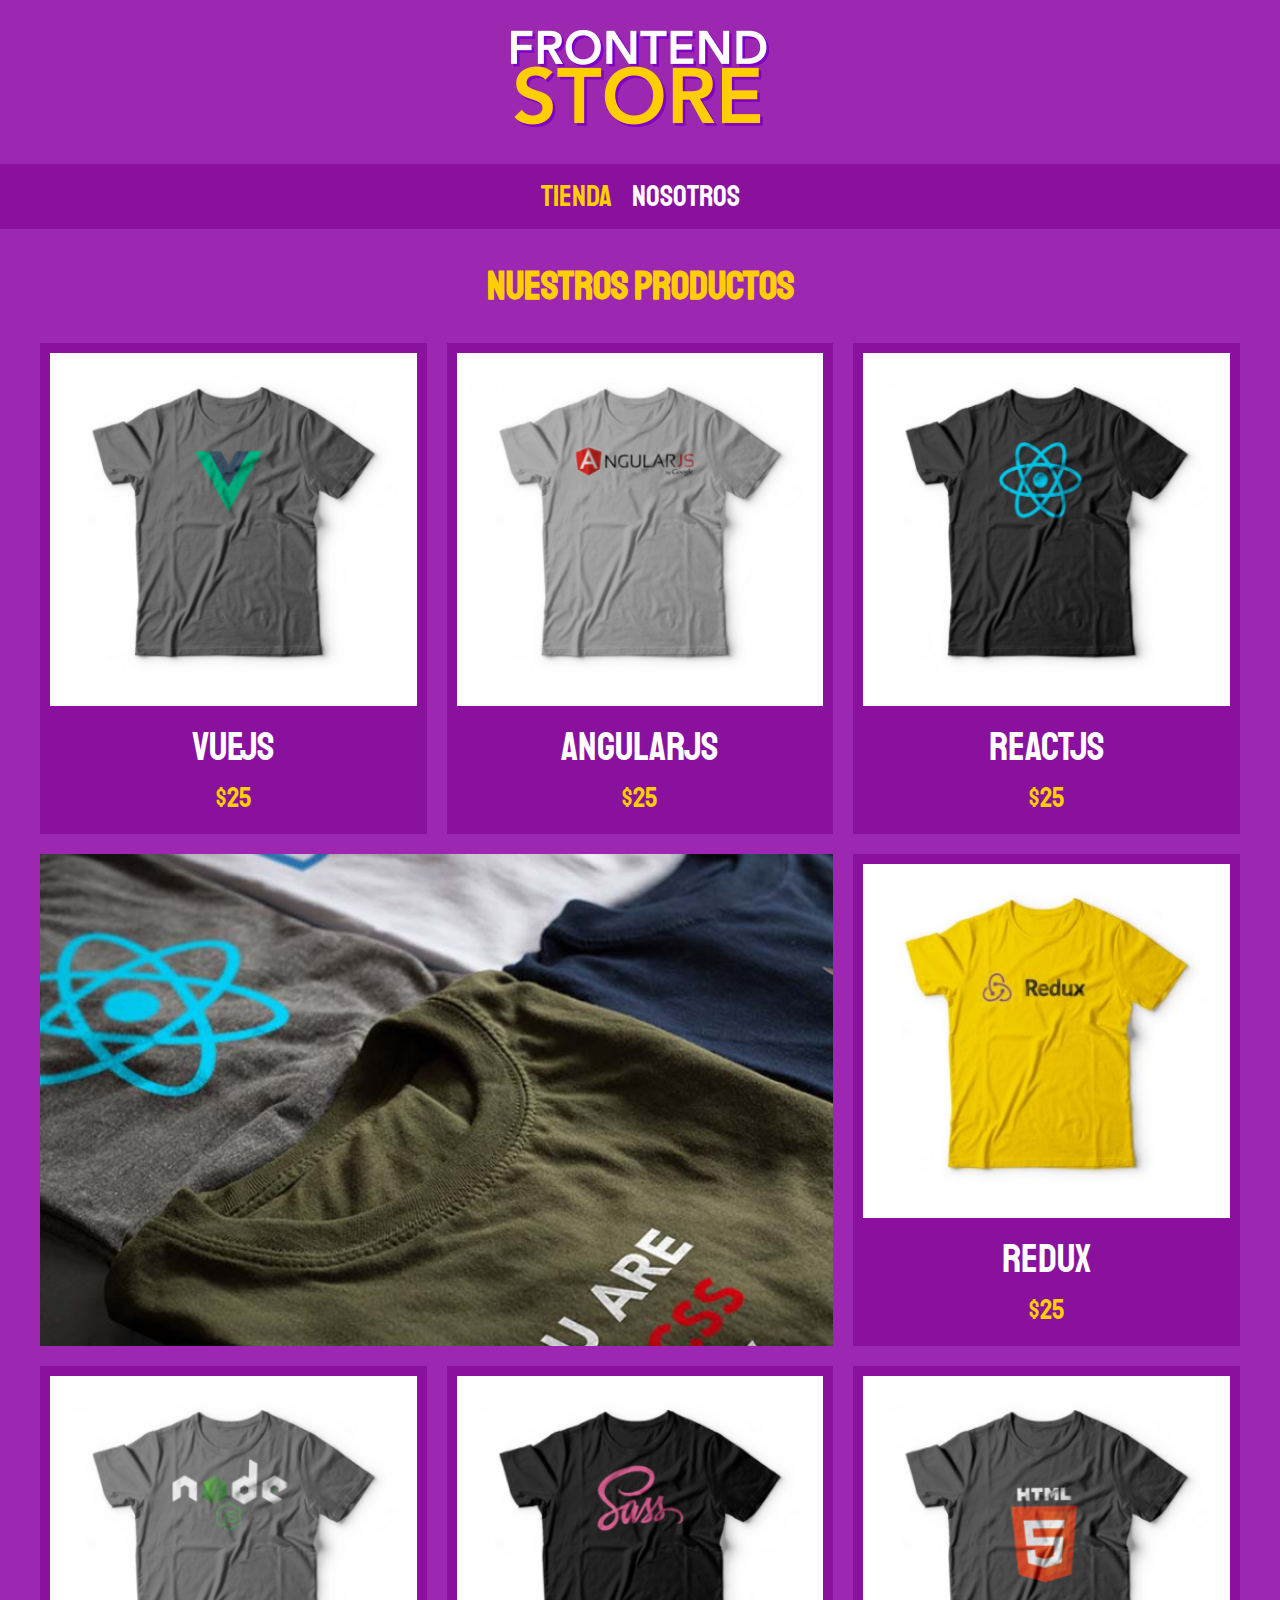
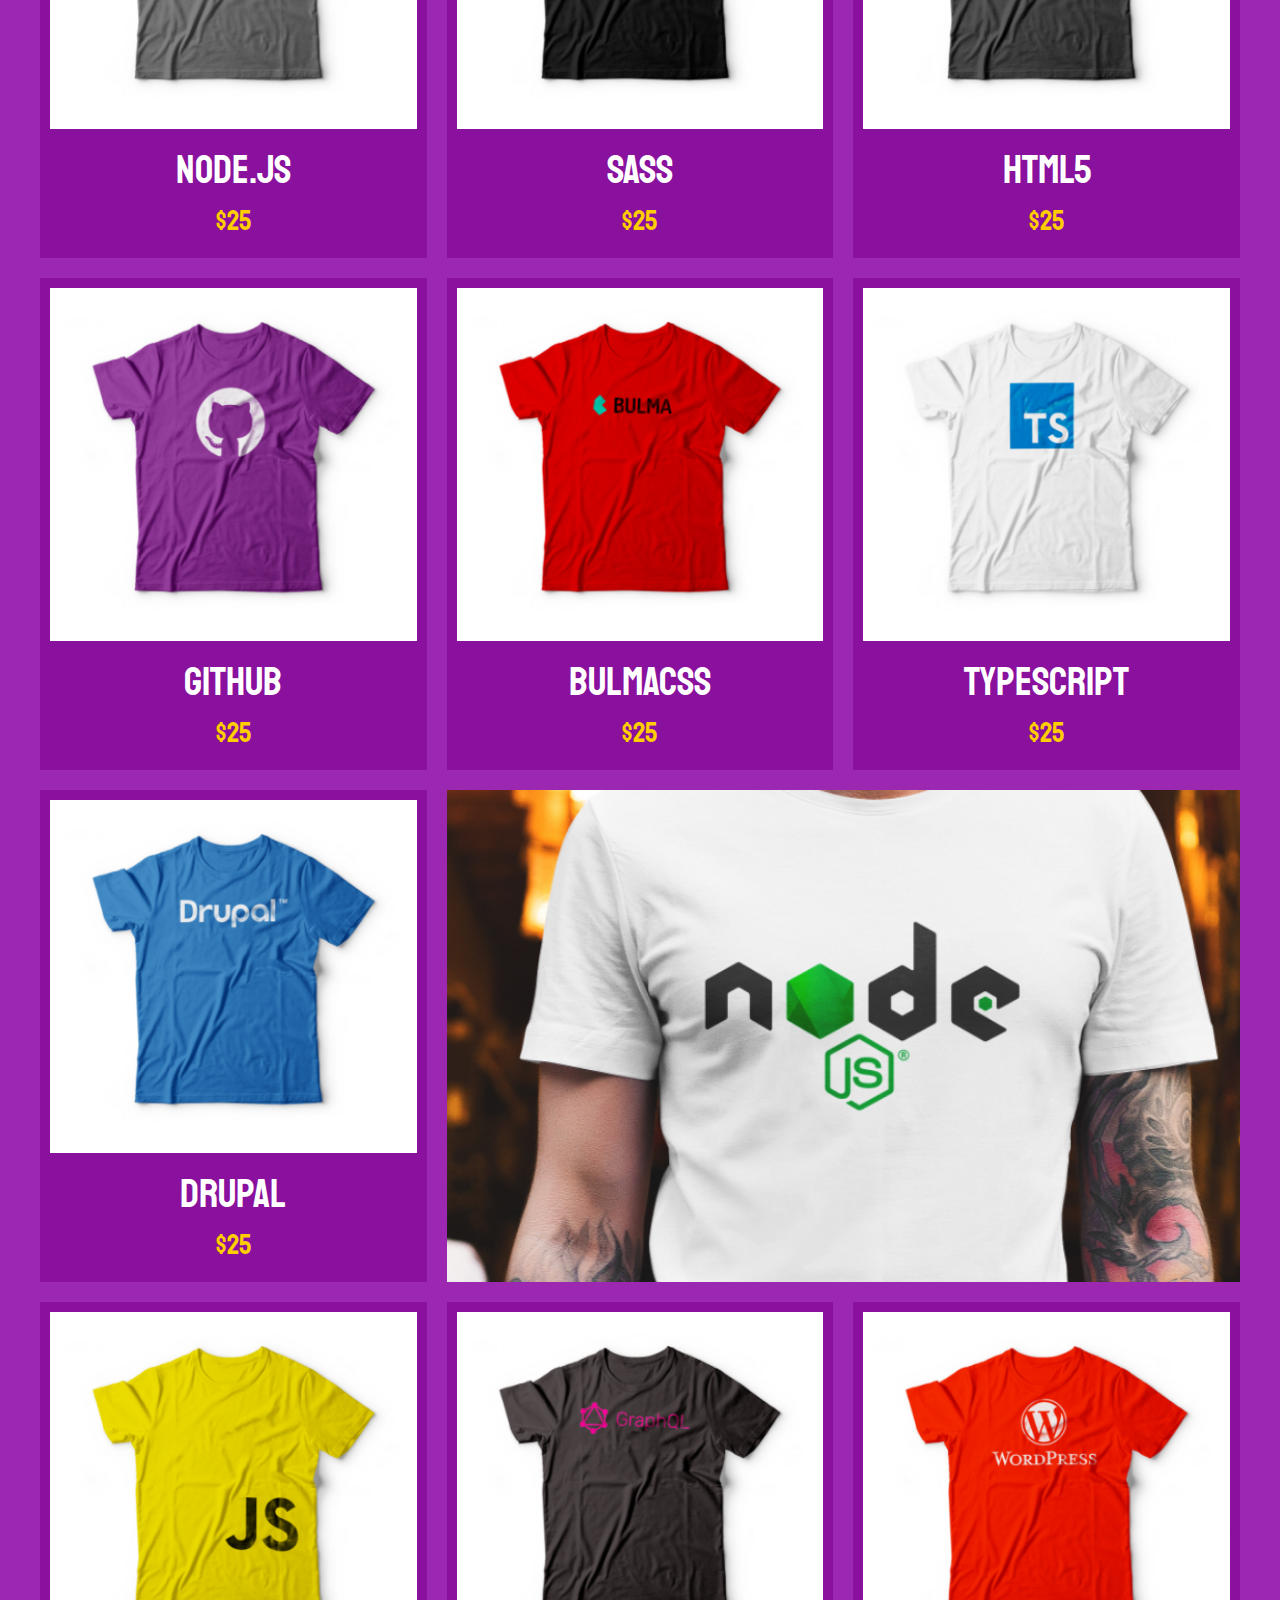
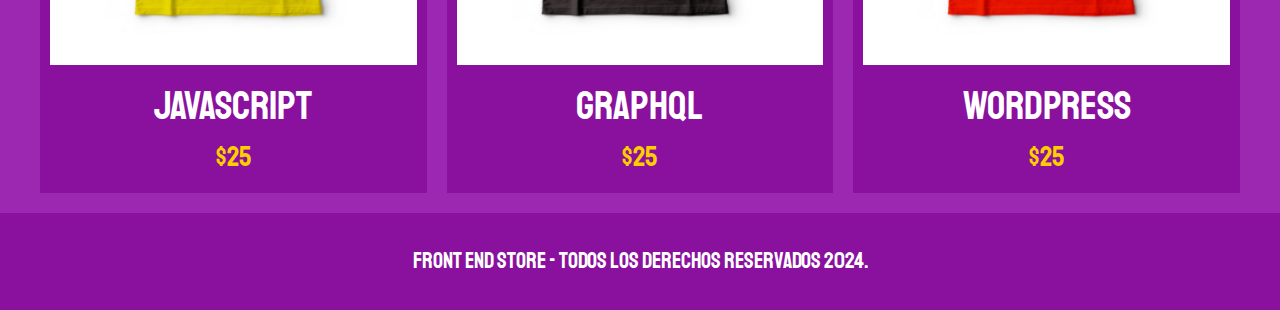
<file: index.html>
<!DOCTYPE html>
<html lang="en">
<head>
  <meta charset="UTF-8">
  <meta name="viewport" content="width=device-width, initial-scale=1.0">
  <title>FrontEnd Store</title>
  <link rel="stylesheet" href="css/normalize.css">
  <link rel="preconnect" href="https://fonts.googleapis.com">
  <link rel="preconnect" href="https://fonts.gstatic.com" crossorigin>
  <link href="https://fonts.googleapis.com/css2?family=Staatliches&display=swap" rel="stylesheet">
  <link rel="stylesheet" href="css/style.css">
</head>
<body>
  <header class="header">
    <a href="index.html">
      <img class="header__logo" src="img/logo.png" alt="Logotipo">
    </a>
  </header>

  <nav class="navegacion">
    <a class="navegacion__enlace navegacion__enlace--activo" href="index.html">Tienda</a>
    <a class="navegacion__enlace" href="nosotros.html">Nosotros</a>
  </nav>

  <main class="contenedor">
    <h1>Nuestros Productos</h1>

    <div class="grid">
      <div class="producto">
        <a href="producto.html">
          <img class="producto__imagen" src="img/1.jpg" alt="imagen camisa">
          <div class="producto__informacion">
            <p class="producto__nombre">VueJS</p>
            <p class="producto__precio">$25</p>
          </div>
        </a>
      </div> <!--.producto-->
      <div class="producto">
        <a href="producto.html">
          <img class="producto__imagen" src="img/2.jpg" alt="imagen camisa">
          <div class="producto__informacion">
            <p class="producto__nombre">AngularJS</p>
            <p class="producto__precio">$25</p>
          </div>
        </a>
      </div> <!--.producto-->
      <div class="producto">
        <a href="producto.html">
          <img class="producto__imagen" src="img/3.jpg" alt="imagen camisa">
          <div class="producto__informacion">
            <p class="producto__nombre">ReactJS</p>
            <p class="producto__precio">$25</p>
          </div>
        </a>
      </div> <!--.producto-->
      <div class="producto">
        <a href="producto.html">
          <img class="producto__imagen" src="img/4.jpg" alt="imagen camisa">
          <div class="producto__informacion">
            <p class="producto__nombre">Redux</p>
            <p class="producto__precio">$25</p>
          </div>
        </a>
      </div> <!--.producto-->
      <div class="producto">
        <a href="producto.html">
          <img class="producto__imagen" src="img/5.jpg" alt="imagen camisa">
          <div class="producto__informacion">
            <p class="producto__nombre">Node.js</p>
            <p class="producto__precio">$25</p>
          </div>
        </a>
      </div> <!--.producto-->
      <div class="producto">
        <a href="producto.html">
          <img class="producto__imagen" src="img/6.jpg" alt="imagen camisa">
          <div class="producto__informacion">
            <p class="producto__nombre">SASS</p>
            <p class="producto__precio">$25</p>
          </div>
        </a>
      </div> <!--.producto-->
      <div class="producto">
        <a href="producto.html">
          <img class="producto__imagen" src="img/7.jpg" alt="imagen camisa">
          <div class="producto__informacion">
            <p class="producto__nombre">HTML5</p>
            <p class="producto__precio">$25</p>
          </div>
        </a>
      </div> <!--.producto-->
      <div class="producto">
        <a href="producto.html">
          <img class="producto__imagen" src="img/8.jpg" alt="imagen camisa">
          <div class="producto__informacion">
            <p class="producto__nombre">GitHub</p>
            <p class="producto__precio">$25</p>
          </div>
        </a>
      </div> <!--.producto-->
      <div class="producto">
        <a href="producto.html">
          <img class="producto__imagen" src="img/9.jpg" alt="imagen camisa">
          <div class="producto__informacion">
            <p class="producto__nombre">BulmaCSS</p>
            <p class="producto__precio">$25</p>
          </div>
        </a>
      </div> <!--.producto-->
      <div class="producto">
        <a href="producto.html">
          <img class="producto__imagen" src="img/10.jpg" alt="imagen camisa">
          <div class="producto__informacion">
            <p class="producto__nombre">TypeScript</p>
            <p class="producto__precio">$25</p>
          </div>
        </a>
      </div> <!--.producto-->
      <div class="producto">
        <a href="producto.html">
          <img class="producto__imagen" src="img/11.jpg" alt="imagen camisa">
          <div class="producto__informacion">
            <p class="producto__nombre">Drupal</p>
            <p class="producto__precio">$25</p>
          </div>
        </a>
      </div> <!--.producto-->
      <div class="producto">
        <a href="producto.html">
          <img class="producto__imagen" src="img/12.jpg" alt="imagen camisa">
          <div class="producto__informacion">
            <p class="producto__nombre">JavaScript</p>
            <p class="producto__precio">$25</p>
          </div>
        </a>
      </div> <!--.producto-->
      <div class="producto">
        <a href="producto.html">
          <img class="producto__imagen" src="img/13.jpg" alt="imagen camisa">
          <div class="producto__informacion">
            <p class="producto__nombre">GraphQL</p>
            <p class="producto__precio">$25</p>
          </div>
        </a>
      </div> <!--.producto-->
      <div class="producto">
        <a href="producto.html">
          <img class="producto__imagen" src="img/14.jpg" alt="imagen camisa">
          <div class="producto__informacion">
            <p class="producto__nombre">WordPress</p>
            <p class="producto__precio">$25</p>
          </div>
        </a>
      </div> <!--.producto-->

      <div class="grafico grafico--camisas"></div>
      <div class="grafico grafico--node"></div>

    </div>

  </main>

  <footer class="footer">
    <p class="footer__texto">Front End Store - Todos los derechos reservados 2024.</p>
  </footer>
  
</body>
</html>
</file>
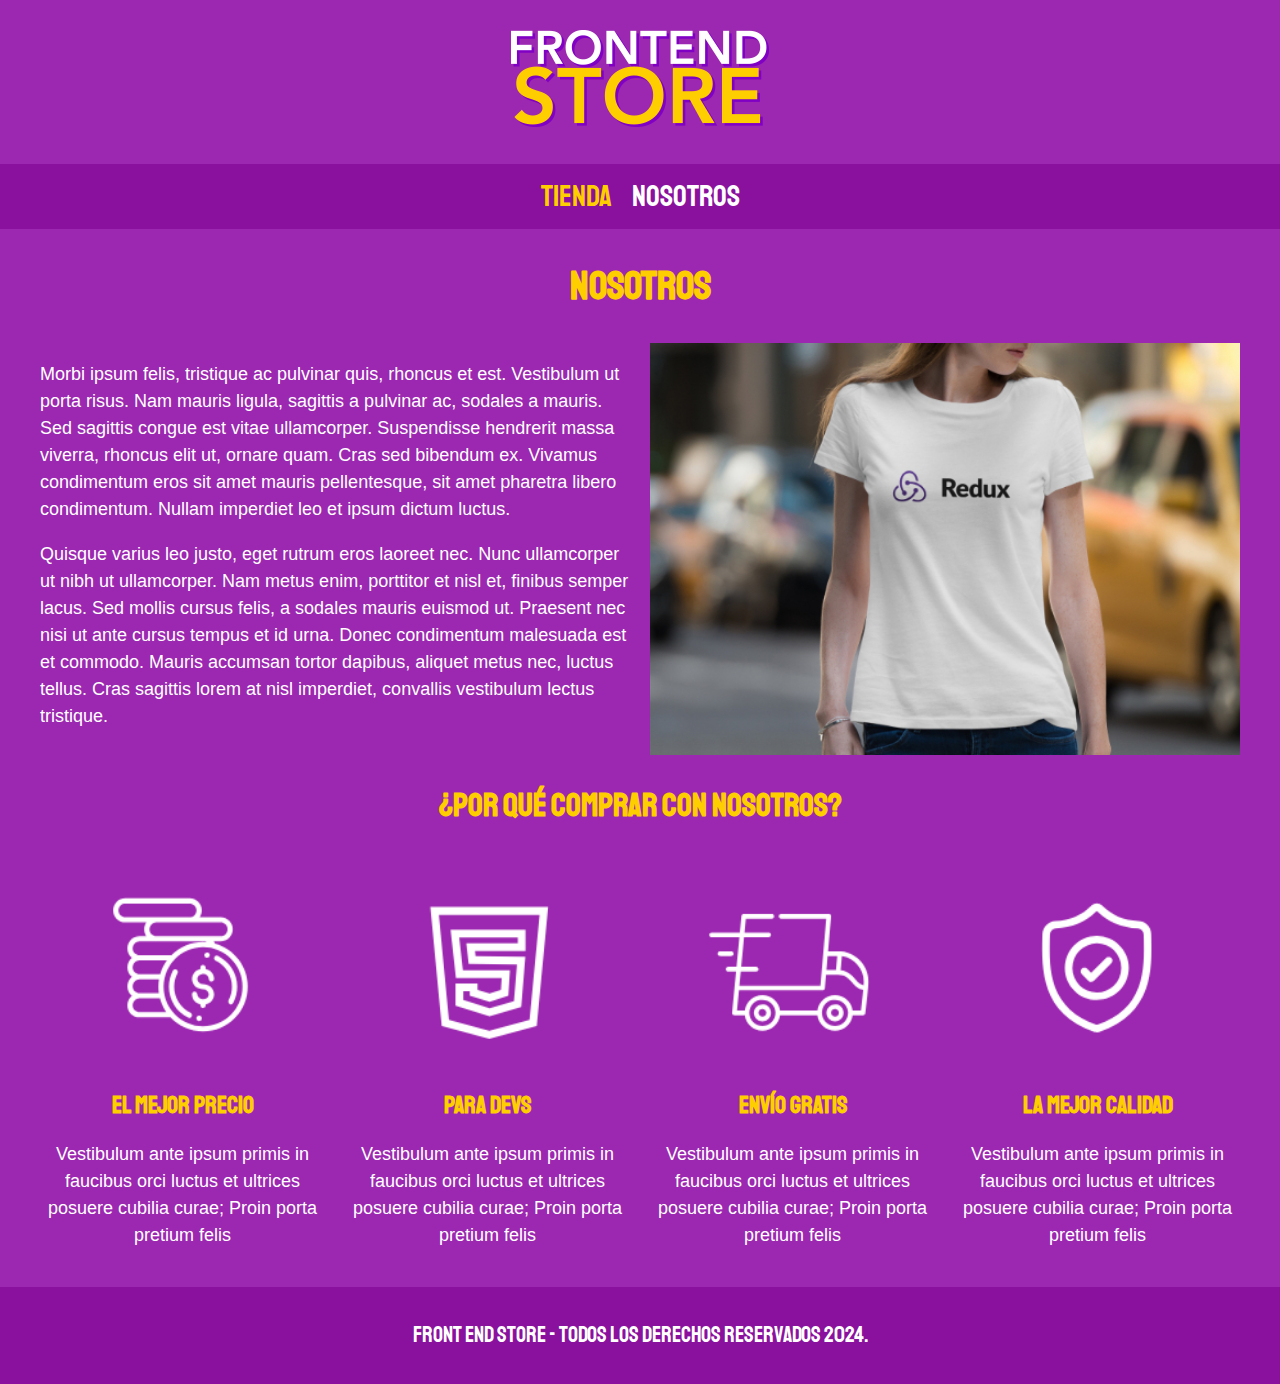
<file: nosotros.html>
<!DOCTYPE html>
<html lang="en">
<head>
  <meta charset="UTF-8">
  <meta name="viewport" content="width=device-width, initial-scale=1.0">
  <title>FrontEnd Store</title>
  <link rel="stylesheet" href="css/normalize.css">
  <link rel="preconnect" href="https://fonts.googleapis.com">
  <link rel="preconnect" href="https://fonts.gstatic.com" crossorigin>
  <link href="https://fonts.googleapis.com/css2?family=Staatliches&display=swap" rel="stylesheet">
  <link rel="stylesheet" href="css/style.css">
</head>
<body>
  <header class="header">
    <a href="index.html">
      <img class="header__logo" src="img/logo.png" alt="Logotipo">
    </a>
  </header>

  <nav class="navegacion">
    <a class="navegacion__enlace navegacion__enlace--activo" href="index.html">Tienda</a>
    <a class="navegacion__enlace" href="nosotros.html">Nosotros</a>
  </nav>

  <main class="contenedor">
    <h1>Nosotros</h1>
    <div class="nosotros">
      <div class="nosotros__contenido">
        <p>
          Morbi ipsum felis, tristique ac pulvinar quis, rhoncus et est. Vestibulum ut porta risus. Nam mauris ligula, sagittis a pulvinar ac, sodales a mauris. Sed sagittis congue est vitae ullamcorper. Suspendisse hendrerit massa viverra, rhoncus elit ut, ornare quam. Cras sed bibendum ex. Vivamus condimentum eros sit amet mauris pellentesque, sit amet pharetra libero condimentum. Nullam imperdiet leo et ipsum dictum luctus. 
        </p>
        <p>
          Quisque varius leo justo, eget rutrum eros laoreet nec. Nunc ullamcorper ut nibh ut ullamcorper. Nam metus enim, porttitor et nisl et, finibus semper lacus. Sed mollis cursus felis, a sodales mauris euismod ut. Praesent nec nisi ut ante cursus tempus et id urna. Donec condimentum malesuada est et commodo. Mauris accumsan tortor dapibus, aliquet metus nec, luctus tellus. Cras sagittis lorem at nisl imperdiet, convallis vestibulum lectus tristique. 
         </p>
      </div>
      <img class="nosotros__imagen" src="img/nosotros.jpg" alt="imagen nosotros">
    </div>
  </main>

  <section class="contenedor comprar">
    <h2 class="comprar__titulo">¿Por qué Comprar con nosotros?</h2>

    <div class="bloques">
        <div class="bloque">
            <img class="bloque__imagen" src="img/icono_1.png" alt="por que comprar">
            <h3 class="bloque__titulo">El Mejor Precio</h3>
            <p>Vestibulum ante ipsum primis in faucibus orci luctus et ultrices posuere cubilia curae; Proin porta pretium felis</p>
        </div> <!--.bloque-->

        <div class="bloque">
            <img class="bloque__imagen" src="img/icono_2.png" alt="por que comprar">
            <h3 class="bloque__titulo">Para Devs</h3>
            <p>Vestibulum ante ipsum primis in faucibus orci luctus et ultrices posuere cubilia curae; Proin porta pretium felis</p>
        </div> <!--.bloque-->

        <div class="bloque">
            <img class="bloque__imagen" src="img/icono_3.png" alt="por que comprar">
            <h3 class="bloque__titulo">Envío Gratis</h3>
            <p>Vestibulum ante ipsum primis in faucibus orci luctus et ultrices posuere cubilia curae; Proin porta pretium felis</p>
        </div> <!--.bloque-->

        <div class="bloque">
            <img class="bloque__imagen" src="img/icono_4.png" alt="por que comprar">
            <h3 class="bloque__titulo">La Mejor Calidad</h3>
            <p>Vestibulum ante ipsum primis in faucibus orci luctus et ultrices posuere cubilia curae; Proin porta pretium felis</p>
        </div> <!--.bloque-->
    </div><!--.bloques-->
  </section> 

  <footer class="footer">
    <p class="footer__texto">Front End Store - Todos los derechos reservados 2024.</p>
  </footer>
  
</body>
</html>
</file>
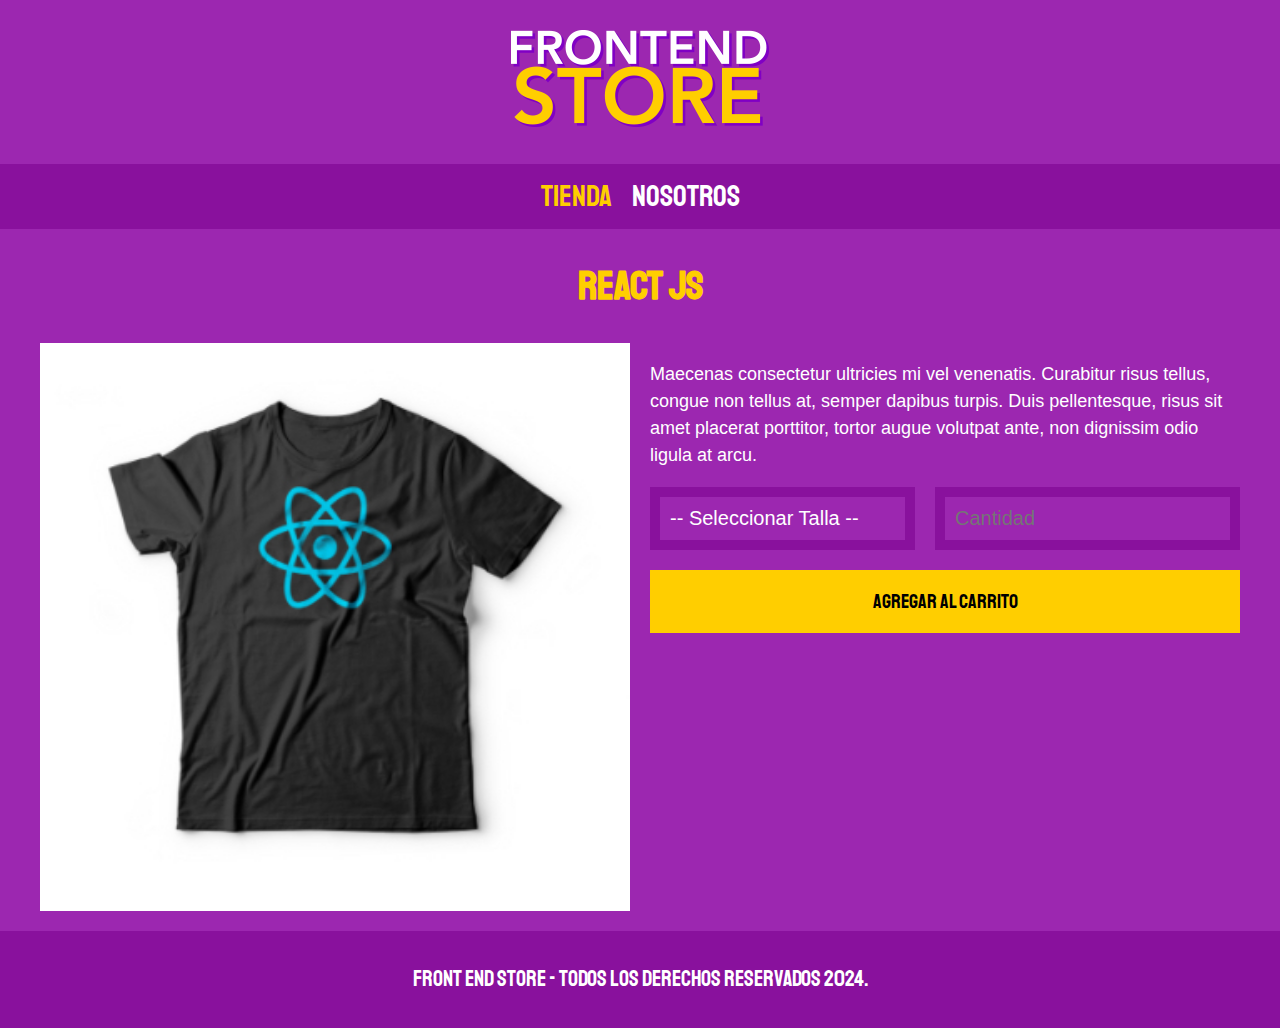
<file: producto.html>
<!DOCTYPE html>
<html lang="en">
<head>
  <meta charset="UTF-8">
  <meta name="viewport" content="width=device-width, initial-scale=1.0">
  <title>FrontEnd Store</title>
  <link rel="stylesheet" href="css/normalize.css">
  <link rel="preconnect" href="https://fonts.googleapis.com">
  <link rel="preconnect" href="https://fonts.gstatic.com" crossorigin>
  <link href="https://fonts.googleapis.com/css2?family=Staatliches&display=swap" rel="stylesheet">
  <link rel="stylesheet" href="css/style.css">
</head>
<body>
  <header class="header">
    <a href="index.html">
      <img class="header__logo" src="img/logo.png" alt="Logotipo">
    </a>
  </header>

  <nav class="navegacion">
    <a class="navegacion__enlace navegacion__enlace--activo" href="index.html">Tienda</a>
    <a class="navegacion__enlace" href="nosotros.html">Nosotros</a>
  </nav>

  <main class="contenedor">
    <h1>React JS</h1>

    <div class="camisa">
        <img class="camisa__imagen" src="img/3.jpg" alt="Imagen del Producto">

        <div class="camisa__contenido">
            <p>Maecenas consectetur ultricies mi vel venenatis. Curabitur risus tellus, congue non tellus at, semper dapibus turpis. Duis pellentesque, risus sit amet placerat porttitor, tortor augue volutpat ante, non dignissim odio ligula at arcu.</p>

            <form class="formulario">
                <select class="formulario__campo">
                    <option disabled selected>-- Seleccionar Talla --</option>
                    <option>Chica</option>
                    <option>Mediana</option>
                    <option>Grande</option>
                </select>
                <input class="formulario__campo" type="number" placeholder="Cantidad" min="1">
                <input class="formulario__submit" type="submit" value="Agregar al Carrito">
            </form>
        </div>
    </div>
  </main>

  <footer class="footer">
    <p class="footer__texto">Front End Store - Todos los derechos reservados 2024.</p>
  </footer>
  
</body>
</html>
</file>
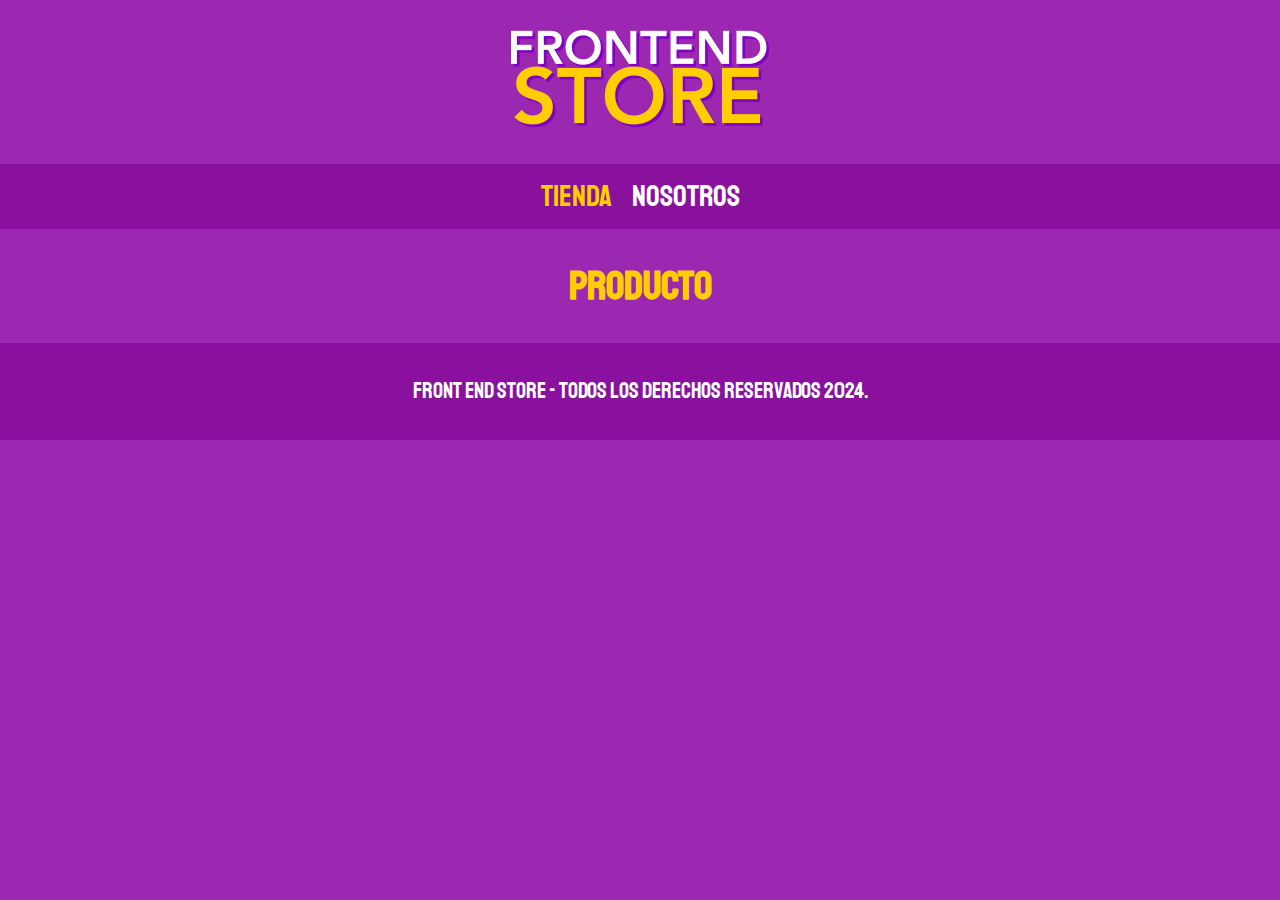
<file: productos.html>
<!DOCTYPE html>
<html lang="en">
<head>
  <meta charset="UTF-8">
  <meta name="viewport" content="width=device-width, initial-scale=1.0">
  <title>FrontEnd Store</title>
  <link rel="stylesheet" href="css/normalize.css">
  <link rel="preconnect" href="https://fonts.googleapis.com">
  <link rel="preconnect" href="https://fonts.gstatic.com" crossorigin>
  <link href="https://fonts.googleapis.com/css2?family=Staatliches&display=swap" rel="stylesheet">
  <link rel="stylesheet" href="css/style.css">
</head>
<body>
  <header class="header">
    <a href="index.html">
      <img class="header__logo" src="img/logo.png" alt="Logotipo">
    </a>
  </header>

  <nav class="navegacion">
    <a class="navegacion__enlace navegacion__enlace--activo" href="index.html">Tienda</a>
    <a class="navegacion__enlace" href="nosotros.html">Nosotros</a>
  </nav>

  <main class="contenedor">
    <h1>Producto</h1>
  </main>

  <footer class="footer">
    <p class="footer__texto">Front End Store - Todos los derechos reservados 2024.</p>
  </footer>
  
</body>
</html>
</file>
<file: css/style.css>
:root {
  --primario: #9C27B0;
  --primarioOscuro: #89119D;
  --secundario: #FFCE00;
  --secundarioOscuro: rgb(233, 187, 2);
  --blanco: #FFF;
  --negro: #000;

  --fuentePrincipal: 'Staatliches', cursive;
}

html {
  box-sizing: border-box;
  font-size: 62.5%; 
}

*, *:before, *:after {
  box-sizing: inherit;
}

/** Globales **/
body {
  background-color: var(--primario);
  font-size: 1.6rem;
  line-height: 1.5;
}
p {
  font-size: 1.8rem;
  font-family: Arial, Helvetica, sans-serif;
  color: var(--blanco);
}
a {
  text-decoration: none;
}
img {
  width: 100%;
}
.contenedor {
  max-width: 120rem;
  margin: 0 auto;
}
h1, h2, h3 {
  text-align: center;
  color: var(--secundario);
  font-family: var(--fuentePrincipal);
}
h1 {
  font-size: 4rem;
}
h2 {
  font-size: 3.2rem;
}
h3 {
  font-size: 2.4rem;
}

/** Header **/
.header {
  display: flex;
  justify-content: center;
}
.header__logo {
  margin: 3rem 0;
}
/** Footer **/
.footer {
  background-color: var(--primarioOscuro);
  padding: 1rem 0;
  margin-top: 2rem;
}
.footer__texto {
  font-family: var(--fuentePrincipal);
  text-align: center;
  font-size: 2.2rem;
}
/** Navegacion **/
.navegacion {
  background-color: var(--primarioOscuro);
  padding: 1rem 0;
  display: flex;
  justify-content: center;
  gap: 2rem; 
}
.navegacion__enlace {
  font-family: var(--fuentePrincipal);
  color: var(--blanco);
  font-size: 3rem;
}
.navegacion__enlace--activo,
.navegacion__enlace:hover {
  color: var(--secundario);
}

/** Grid **/
.grid {
  display: grid;
  grid-template-columns: repeat(2, 1fr);
  gap: 2rem;
}
@media (min-width: 768px) {
  .grid {
      grid-template-columns: repeat(3, 1fr);
  }
}

/** Productos **/
.producto {
  background-color: var(--primarioOscuro);
  padding: 1rem;
}

.producto__nombre {
  font-size: 4rem;
}
.producto__precio {
  font-size: 2.8rem;
  color: var(--secundario);
}
.producto__nombre,
.producto__precio {
  font-family: var(--fuentePrincipal);
  margin: 1rem 0;
  text-align: center;
  line-height: 1.2;
}

/** Graficos **/
.grafico {
  min-height: 30rem;
  background-repeat: no-repeat;
  background-size: cover;
  grid-column: 1 / 3;
}
.grafico--camisas {
  grid-row: 2 / 3;
  background-image: url(../img/grafico1.jpg);
}
.grafico--node {
  background-image: url(../img/grafico2.jpg);
  grid-row: 8 / 9;
}

@media (min-width: 768px) {
  .grafico--node {
      grid-row: 5 / 6;
      grid-column: 2 / 4;
  }
}

/** Nosotros **/
.nosotros {
  display: grid;
  grid-template-rows: repeat(2, auto);
}
@media (min-width: 768px) {
  .nosotros {
      grid-template-columns: repeat(2, 1fr);
      column-gap: 2rem;
  }
}
.nosotros__imagen {
  grid-row: 1 / 2;
}
@media (min-width: 768px) {
  .nosotros__imagen {
     grid-column: 2 / 3;
  }
}

/** Bloques **/
.bloques {
  display: grid;
  grid-template-columns: repeat(2, 1fr);
  gap: 2rem;
}
@media (min-width: 768px) {
  .bloques {
      grid-template-columns: repeat(4, 1fr);
  }
}

.bloque {
  text-align: center;
}

.bloque__titulo {
  margin: 0;
}

/** Pagina del Producto **/
@media (min-width: 768px) {
  .camisa {
      display: grid;
      grid-template-columns: repeat(2, 1fr);
      column-gap: 2rem;
  }
}

.formulario {
  display: grid;
  grid-template-columns: repeat(2, 1fr);
  gap: 2rem;
}
.formulario__campo {
 border: 1rem solid var(--primarioOscuro);
 background-color: transparent;
 color: var(--blanco);
 font-size: 2rem;
 font-family: Arial, Helvetica, sans-serif;
 padding: 1rem;
 appearance: none;
}
.formulario__submit {
  background-color: var(--secundario);
  border: none;
  font-size: 2rem;
  font-family: var(--fuentePrincipal);
  padding: 2rem;
  transition: background-color .3s ease;
  grid-column: 1 / 3;
}
.formulario__submit:hover {
  cursor: pointer;
  background-color: var(--secundarioOscuro);
}
</file>
